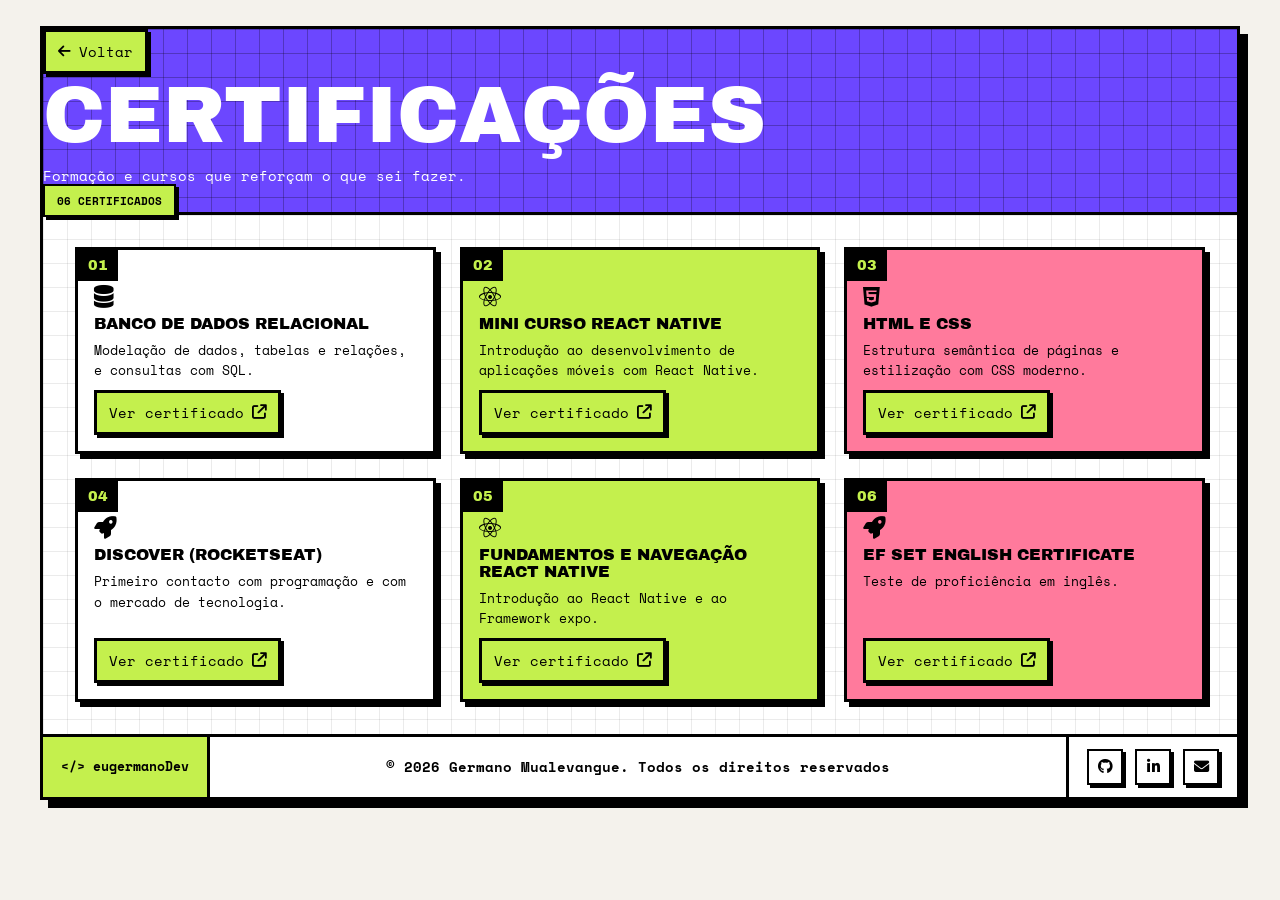
<file: pages/certificates.html>
<!doctype html>
<html lang="pt">
  <head>
    <meta charset="UTF-8" />
    <meta name="viewport" content="width=device-width, initial-scale=1.0" />
    <title>eugermanoDev - certificados</title>

    <link rel="preconnect" href="https://fonts.googleapis.com" />
    <link rel="preconnect" href="https://fonts.gstatic.com" crossorigin />
    <link
      href="https://fonts.googleapis.com/css2?family=Archivo+Black&family=Space+Mono:wght@400;700&display=swap"
      rel="stylesheet"
    />
    <link
      rel="shortcut icon"
      href="../assets/favicon.webp"
      type="image/x-icon"
    />
    <link
      rel="stylesheet"
      href="https://cdnjs.cloudflare.com/ajax/libs/font-awesome/6.5.2/css/all.min.css"
    />
    <link rel="stylesheet" href="../css/style.css" />
  </head>
  <body>
    <div class="frame">
      <header class="page-head">
        <a href="../index.html" class="btn btn--lime btn--sm">
          <i class="fa-solid fa-arrow-left" aria-hidden="true"></i> Voltar
        </a>
        <div class="page-head__title">
          <h1>Certificações</h1>
          <p>Formação e cursos que reforçam o que sei fazer.</p>
        </div>
        <span class="page-head__count">06 certificados</span>
      </header>

      
    <main class="page-grid">

      <article class="cert-card cert-card--page" id="bd-relacional">
        <i class="fa-solid fa-database" aria-hidden="true"></i>
        <h2>Banco de dados relacional</h2>
        <p>Modelação de dados, tabelas e relações, e consultas com SQL.</p>
        <a href="../assets/certificados/Base de dados.pdf" class="btn btn--lime btn--sm" target="_blank" rel="noopener">
          Ver certificado <i class="fa-solid fa-arrow-up-right-from-square" aria-hidden="true"></i>
        </a>
      </article>

      <article class="cert-card cert-card--page" id="react-native">
        <i class="fa-brands fa-react" aria-hidden="true"></i>
        <h2>Mini curso React Native</h2>
        <p>Introdução ao desenvolvimento de aplicações móveis com React Native.</p>
        <a href="../assets/certificados/Certificado_Minicurso React Native.pdf" class="btn btn--lime btn--sm" target="_blank" rel="noopener">
          Ver certificado <i class="fa-solid fa-arrow-up-right-from-square" aria-hidden="true"></i>
        </a>
      </article>

      <article class="cert-card cert-card--page" id="html-css">
        <i class="fa-brands fa-html5" aria-hidden="true"></i>
        <h2>HTML e CSS</h2>
        <p>Estrutura semântica de páginas e estilização com CSS moderno.</p>
        <a href="../assets/certificados/HTML_CSS.pdf" class="btn btn--lime btn--sm" target="_blank" rel="noopener">
          Ver certificado <i class="fa-solid fa-arrow-up-right-from-square" aria-hidden="true"></i>
        </a>
      </article>

      <article class="cert-card cert-card--page" id="discover">
        <i class="fa-solid fa-rocket" aria-hidden="true"></i>
        <h2>Discover (Rocketseat)</h2>
        <p>Primeiro contacto com programação e com o mercado de tecnologia.</p>
        <a href="../assets/certificados/Certificate_Discover.pdf" class="btn btn--lime btn--sm" target="_blank" rel="noopener">
          Ver certificado <i class="fa-solid fa-arrow-up-right-from-square" aria-hidden="true"></i>
        </a>
      </article>

      <article class="cert-card cert-card--page" id="react-native">
        <i class="fa-brands fa-react" aria-hidden="true"></i>
        <h2>Fundamentos e navegação React Native</h2>
        <p>Introdução ao React Native e ao Framework expo.</p>
        <a href="../assets/certificados/Certificate_Fundamentos e navegação.pdf" class="btn btn--lime btn--sm" target="_blank" rel="noopener">
          Ver certificado <i class="fa-solid fa-arrow-up-right-from-square" aria-hidden="true"></i>
        </a>
      </article>

      <article class="cert-card cert-card--page" id="discover">
        <i class="fa-solid fa-rocket" aria-hidden="true"></i>
        <h2>EF SET English certificate</h2>
        <p>Teste de proficiência em inglês.</p>
        <a href="../assets/certificados/EF SET Certificate.pdf" class="btn btn--lime btn--sm" target="_blank" rel="noopener">
          Ver certificado <i class="fa-solid fa-arrow-up-right-from-square" aria-hidden="true"></i>
        </a>
      </article>

    </main>
      <!-- ============ FOOTER ============ -->
      <footer class="site-footer">
        <a href="index.html" class="logo">&lt;/&gt; eugermanoDev</a>

        <p class="footer-copy">
          &copy; 2026 Germano Mualevangue. Todos os direitos reservados
        </p>

        <ul class="footer-social">
<li>
            <a
              class="icon-btn"
              href="https://github.com/Stormzy377"
              target="_blank"
              rel="noopener"
              aria-label="GitHub"
              ><i class="fa-brands fa-github" aria-hidden="true"></i
            ></a>
          </li>
          <li>
            <a
              class="icon-btn"
              href="https://www.linkedin.com/in/germanos-sorte/"
              target="_blank"
              rel="noopener"
              aria-label="LinkedIn"
              ><i class="fa-brands fa-linkedin-in" aria-hidden="true"></i
            ></a>
          </li>
          <li>
            <a
              class="icon-btn"
              href="mailto:germanosorte9@gmail.com"
              aria-label="Email"
              ><i class="fa-solid fa-envelope" aria-hidden="true"></i
            ></a>
          </li>
        </ul>
      </footer>
    </div>
  </body>
</html>
</file>
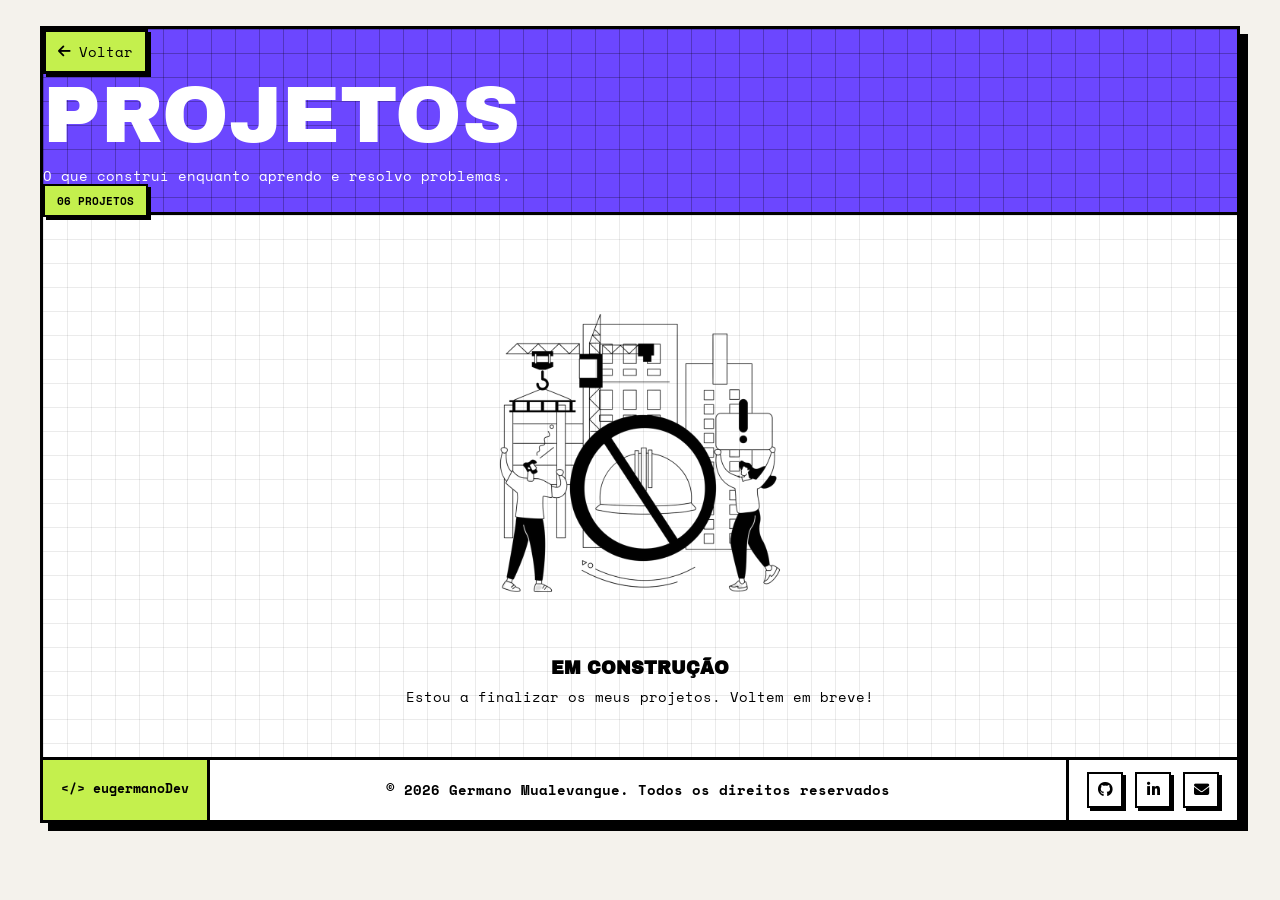
<file: pages/projects.html>
<!doctype html>
<html lang="pt">
  <head>
    <meta charset="UTF-8" />
    <meta name="viewport" content="width=device-width, initial-scale=1.0" />
    <title>eugermanoDev - projetos</title>

    <link rel="preconnect" href="https://fonts.googleapis.com" />
    <link rel="preconnect" href="https://fonts.gstatic.com" crossorigin />
    <link
      href="https://fonts.googleapis.com/css2?family=Archivo+Black&family=Space+Mono:wght@400;700&display=swap"
      rel="stylesheet"
    />
    <link
      rel="shortcut icon"
      href="../assets/favicon.webp"
      type="image/x-icon"
    />
    <link
      rel="stylesheet"
      href="https://cdnjs.cloudflare.com/ajax/libs/font-awesome/6.5.2/css/all.min.css"
    />
    <link rel="stylesheet" href="../css/style.css" />
  </head>
  <body>
    <div class="frame">
      <header class="page-head">
        <a href="../index.html" class="btn btn--lime btn--sm">
          <i class="fa-solid fa-arrow-left" aria-hidden="true"></i> Voltar
        </a>
        <div class="page-head__title">
          <h1>Projetos</h1>
          <p>O que construí enquanto aprendo e resolvo problemas.</p>
        </div>
        <span class="page-head__count">06 projetos</span>
      </header>

      <main class="page-grid">

        <div class="wip" role="note" aria-label="Aviso: projetos em construção">
        <img src="../assets/imgs/img.png" alt="" class="wip__img" width="340" height="340">
        <p class="wip__text">
          <strong>Em construção</strong>
          Estou a finalizar os meus projetos. Voltem em breve!
        </p>
      </div>
       <!-- <article class="project-card" id="fastfood">
          <div class="project-card__media">
             <img
              src="https://placehold.co/800x360/png?text=FastFood+E-commerce"
              alt="Captura de ecrã do projeto FastFood E-commerce"
              width="800"
              height="360"
              loading="lazy"
            />
          </div>
          <div class="project-card__body">
            <h2>FastFood E-commerce</h2>
            <p>
              Loja online de comida rápida com catálogo de produtos, carrinho de
              compras e finalização de pedido.
            </p>
            <ul class="tags">
              <li class="tag-sm">HTML</li>
              <li class="tag-sm">CSS</li>
              <li class="tag-sm">JavaScript</li>
            </ul>
            <div class="card-actions">
              <a
                href="#"
                class="btn btn--lime btn--sm"
                target="_blank"
                rel="noopener"
                >Demo
                <i
                  class="fa-solid fa-arrow-up-right-from-square"
                  aria-hidden="true"
                ></i
              ></a>
              <a
                href="#"
                class="btn btn--white btn--sm"
                target="_blank"
                rel="noopener"
                >Código <i class="fa-brands fa-github" aria-hidden="true"></i
              ></a>
            </div>
          </div>
        </article>

        <article class="project-card" id="todo">
          <div class="project-card__media">
            <img
              src="https://placehold.co/800x360/png?text=To-Do+App"
              alt="Captura de ecrã do projeto To-Do App"
              width="800"
              height="360"
              loading="lazy"
            />
          </div>
          <div class="project-card__body">
            <h2>To-Do App</h2>
            <p>
              Aplicação de tarefas para criar, concluir e remover itens,
              organizada de forma simples e rápida.
            </p>
            <ul class="tags">
              <li class="tag-sm">HTML</li>
              <li class="tag-sm">CSS</li>
              <li class="tag-sm">JavaScript</li>
            </ul>
            <div class="card-actions">
              <a
                href="#"
                class="btn btn--lime btn--sm"
                target="_blank"
                rel="noopener"
                >Demo
                <i
                  class="fa-solid fa-arrow-up-right-from-square"
                  aria-hidden="true"
                ></i
              ></a>
              <a
                href="#"
                class="btn btn--white btn--sm"
                target="_blank"
                rel="noopener"
                >Código <i class="fa-brands fa-github" aria-hidden="true"></i
              ></a>
            </div>
          </div>
        </article>

        <article class="project-card" id="chat">
          <div class="project-card__media">
            <img
              src="https://placehold.co/800x360/png?text=Chat+em+tempo+real"
              alt="Captura de ecrã do projeto Chat em tempo real"
              width="800"
              height="360"
              loading="lazy"
            />
          </div>
          <div class="project-card__body">
            <h2>Chat em tempo real</h2>
            <p>
              Aplicação de mensagens em tempo real, com várias pessoas a
              conversar em simultâneo.
            </p>
            <ul class="tags">
              <li class="tag-sm">JavaScript</li>
              <li class="tag-sm">Node.js</li>
              <li class="tag-sm">WebSocket</li>
            </ul>
            <div class="card-actions">
              <a
                href="#"
                class="btn btn--lime btn--sm"
                target="_blank"
                rel="noopener"
                >Demo
                <i
                  class="fa-solid fa-arrow-up-right-from-square"
                  aria-hidden="true"
                ></i
              ></a>
              <a
                href="#"
                class="btn btn--white btn--sm"
                target="_blank"
                rel="noopener"
                >Código <i class="fa-brands fa-github" aria-hidden="true"></i
              ></a>
            </div>
          </div>
        </article> -->

        <!-- <article class="project-card" id="chat">
          <div class="project-card__media">
            <img
              src="https://placehold.co/800x360/png?text=Chat+em+tempo+real"
              alt="Captura de ecrã do projeto Chat em tempo real"
              width="800"
              height="360"
              loading="lazy"
            />
          </div>
          <div class="project-card__body">
            <h2>Chat em tempo real</h2>
            <p>
              Aplicação de mensagens em tempo real, com várias pessoas a
              conversar em simultâneo.
            </p>
            <ul class="tags">
              <li class="tag-sm">JavaScript</li>
              <li class="tag-sm">Node.js</li>
              <li class="tag-sm">WebSocket</li>
            </ul>
            <div class="card-actions">
              <a
                href="#"
                class="btn btn--lime btn--sm"
                target="_blank"
                rel="noopener"
                >Demo
                <i
                  class="fa-solid fa-arrow-up-right-from-square"
                  aria-hidden="true"
                ></i
              ></a>
              <a
                href="#"
                class="btn btn--white btn--sm"
                target="_blank"
                rel="noopener"
                >Código <i class="fa-brands fa-github" aria-hidden="true"></i
              ></a>
            </div>
          </div>
        </article>

        <article class="project-card" id="chat">
          <div class="project-card__media">
            <img
              src="https://placehold.co/800x360/png?text=Chat+em+tempo+real"
              alt="Captura de ecrã do projeto Chat em tempo real"
              width="800"
              height="360"
              loading="lazy"
            />
          </div>
          <div class="project-card__body">
            <h2>Chat em tempo real</h2>
            <p>
              Aplicação de mensagens em tempo real, com várias pessoas a
              conversar em simultâneo.
            </p>
            <ul class="tags">
              <li class="tag-sm">JavaScript</li>
              <li class="tag-sm">Node.js</li>
              <li class="tag-sm">WebSocket</li>
            </ul>
            <div class="card-actions">
              <a
                href="#"
                class="btn btn--lime btn--sm"
                target="_blank"
                rel="noopener"
                >Demo
                <i
                  class="fa-solid fa-arrow-up-right-from-square"
                  aria-hidden="true"
                ></i
              ></a>
              <a
                href="#"
                class="btn btn--white btn--sm"
                target="_blank"
                rel="noopener"
                >Código <i class="fa-brands fa-github" aria-hidden="true"></i
              ></a>
            </div>
          </div>
        </article>

        <article class="project-card" id="chat">
          <div class="project-card__media">
            <img
              src="https://placehold.co/800x360/png?text=Chat+em+tempo+real"
              alt="Captura de ecrã do projeto Chat em tempo real"
              width="800"
              height="360"
              loading="lazy"
            />
          </div>
          <div class="project-card__body">
            <h2>Chat em tempo real</h2>
            <p>
              Aplicação de mensagens em tempo real, com várias pessoas a
              conversar em simultâneo.
            </p>
            <ul class="tags">
              <li class="tag-sm">JavaScript</li>
              <li class="tag-sm">Node.js</li>
              <li class="tag-sm">WebSocket</li>
            </ul>
            <div class="card-actions">
              <a
                href="#"
                class="btn btn--lime btn--sm"
                target="_blank"
                rel="noopener"
                >Demo
                <i
                  class="fa-solid fa-arrow-up-right-from-square"
                  aria-hidden="true"
                ></i
              ></a>
              <a
                href="#"
                class="btn btn--white btn--sm"
                target="_blank"
                rel="noopener"
                >Código <i class="fa-brands fa-github" aria-hidden="true"></i
              ></a>
            </div>
          </div>
        </article> -->
      </main>

      <!-- ============ FOOTER ============ -->
      <footer class="site-footer">
        <a href="index.html" class="logo">&lt;/&gt; eugermanoDev</a>

        <p class="footer-copy">
          &copy; 2026 Germano Mualevangue. Todos os direitos reservados
        </p>

        <ul class="footer-social">
          <!-- TODO: troca os href pelos teus links reais -->
          <li>
            <a
              class="icon-btn"
              href="https://github.com/Stormzy377"
              target="_blank"
              rel="noopener"
              aria-label="GitHub"
              ><i class="fa-brands fa-github" aria-hidden="true"></i
            ></a>
          </li>
          <li>
            <a
              class="icon-btn"
              href="https://www.linkedin.com/in/germanos-sorte/"
              target="_blank"
              rel="noopener"
              aria-label="LinkedIn"
              ><i class="fa-brands fa-linkedin-in" aria-hidden="true"></i
            ></a>
          </li>
          <li>
            <a
              class="icon-btn"
              href="mailto:germanosorte9@gmail.com"
              aria-label="Email"
              ><i class="fa-solid fa-envelope" aria-hidden="true"></i
            ></a>
          </li>
        </ul>
      </footer>
    </div>
  </body>
</html>
</file>
<file: css/style.css>
/* ==========================================================
   1. VARIÁVEIS (design tokens)
   ========================================================== */
:root {
  /* Cores */
  --lime: #c4f04d;
  --pink: #ff7a9c;
  --purple: #6c47ff;
  --black: #000000;
  --paper: #f4f2ec;
  --white: #ffffff;

  /* Fontes */
  --font-display: "Archivo Black", system-ui, sans-serif;
  --font-body: "Space Mono", ui-monospace, monospace;

  /* Bordas e sombras */
  --border: 3px solid var(--black);
  --shadow: 5px 5px 0 var(--black);
  --shadow-lg: 8px 8px 0 var(--black);

  /* Espaçamento */
  --gap: 16px;
  --pad: clamp(16px, 3vw, 32px);

  /* Tipografia fluida */
  --fs-body: clamp(0.8rem, 0.75rem + 0.25vw, 0.95rem);
  --fs-h1: clamp(2.5rem, 1.5rem + 5vw, 5rem);
  --fs-h2: clamp(1.1rem, 1rem + 0.6vw, 1.5rem);
}

/* ==========================================================
   2. RESET
   ========================================================== */
*,
*::before,
*::after {
  box-sizing: border-box;
}

* {
  margin: 0;
}

html {
  -webkit-text-size-adjust: 100%;
  scroll-behavior: smooth;
}

body {
  min-height: 100vh;
  background: var(--paper);
  color: var(--black);
  font-family: var(--font-body);
  font-size: var(--fs-body);
  line-height: 1.6;
  padding: clamp(8px, 2vw, 32px);
  overflow-x: hidden;
}

img,
svg,
video {
  display: block;
  max-width: 100%;
}

button {
  font: inherit;
  color: inherit;
  cursor: pointer;
}

a {
  color: inherit;
  text-decoration: none;
}

ul,
ol {
  list-style: none;
  padding: 0;
}

h1,
h2,
h3 {
  font-family: var(--font-display);
  font-weight: 400; /* Archivo Black já é pesada */
  text-transform: uppercase;
  line-height: 1.05;
}

h1 {
  font-size: var(--fs-h1);
}
h2 {
  font-size: var(--fs-h2);
}

/* Foco visível (acessibilidade) */
:focus-visible {
  outline: 3px solid var(--purple);
  outline-offset: 3px;
}

/* ==========================================================
   3. LAYOUT BASE
   ========================================================== */
.frame {
  max-width: 1200px;
  margin-inline: auto;
  background: var(--white);
  border: var(--border);
  box-shadow: var(--shadow-lg);
}

/* ==========================================================
   4. CLASSES REUTILIZÁVEIS
   ========================================================== */

.cell {
  background: var(--white);
}
.cell--lime {
  background: var(--lime);
}
.cell--pink {
  background: var(--pink);
}
.cell--purple {
  background: var(--purple);
  color: var(--white);
}

/* ==========================================================
   5. LOGÓTIPO (usado no header e no footer)
   ========================================================== */
.logo {
  display: flex;
  align-items: center;
  padding: 14px 18px;
  background: var(--lime);
  font-weight: 700;
  font-size: 0.8rem;
  white-space: nowrap;
}

/* ==========================================================
   6. BOTÃO-ÍCONE QUADRADO (redes sociais)
   ========================================================== */
.icon-btn {
  display: inline-grid;
  place-items: center;
  width: 36px;
  height: 36px;
  background: var(--white);
  border: 2px solid var(--black);
  box-shadow: 3px 3px 0 var(--black);
  transition:
    transform 0.12s ease,
    box-shadow 0.12s ease;
}
.icon-btn:hover {
  transform: translate(-1px, -1px);
  box-shadow: 4px 4px 0 var(--black);
}
.icon-btn:active {
  transform: translate(2px, 2px);
  box-shadow: 1px 1px 0 var(--black);
}

/* ==========================================================
   7. HEADER
   ========================================================== */
.site-header {
  display: grid;
  grid-template-columns: auto 1fr auto;
  grid-template-areas: "logo nav cta";
  border-bottom: var(--border);
}

.site-header .logo {
  grid-area: logo;
  border-right: var(--border);
}

.site-nav {
  grid-area: nav;
  display: flex;
  align-items: center;
  justify-content: center;
  background: var(--white);
}
.site-nav ul {
  display: flex;
  flex-wrap: wrap;
  justify-content: center;
  gap: 8px 32px;
  padding: 8px 16px;
}
.site-nav a {
  padding: 4px 0;
  font-size: 0.9rem;
  font-weight: 500;
  text-transform: uppercase;
  border-bottom: 3px solid transparent;
}
.site-nav a:hover {
  border-bottom-color: var(--purple);
}

.header-cta {
  grid-area: cta;
  display: flex;
  align-items: center;
  gap: 8px;
  padding: 14px 18px;
  background: var(--purple);
  color: var(--white);
  border-left: var(--border);
  font-weight: 700;
  font-size: 0.8rem;
  white-space: nowrap;
  transition: background 0.12s ease;
}
.header-cta:hover {
  background: var(--black);
}

/* ==========================================================
   8. FOOTER
   ========================================================== */
.site-footer {
  display: grid;
  grid-template-columns: auto 1fr auto;
  border-top: var(--border);
}
.site-footer .logo {
  border-right: var(--border);
}

.footer-copy {
  display: flex;
  align-items: center;
  justify-content: center;
  padding: 12px 16px;
  font-size: 0.9rem;
  font-weight: 700;
  text-align: center;
}

.footer-social {
  display: flex;
  align-items: center;
  gap: 12px;
  padding: 12px 18px;
  border-left: var(--border);
}

/* ==========================================================
   9. HEADER/FOOTER NO MOBILE (< 768px)
   ========================================================== */
@media (max-width: 767px) {
  /* Header: logótipo + CTA em cima, navegação por baixo */
  .site-header {
    grid-template-columns: 1fr auto;
    grid-template-areas:
      "logo cta"
      "nav  nav";
  }
  .site-header .logo {
    border-right: 0;
  }
  .site-nav {
    border-top: var(--border);
  }

  /* Footer: empilhado */
  .site-footer {
    grid-template-columns: 1fr;
  }
  .site-footer .logo {
    border-right: 0;
    border-bottom: var(--border);
    justify-content: center;
  }
  .footer-social {
    border-left: 0;
    border-top: var(--border);
    justify-content: center;
  }
}

/* ==========================================================
   10. HERO
   ========================================================== */

.hero {
  display: grid;
  grid-template-columns: 1fr;
}

/* ---------- Coluna esquerda: papel quadriculado ---------- */

.hero__left {
  display: flex;
  flex-direction: column;
  align-items: flex-start;
  gap: 20px;
  padding: var(--pad);
  background-color: var(--white);
  background-image:
    linear-gradient(rgba(0, 0, 0, 0.12) 1px, transparent 1px),
    linear-gradient(90deg, rgba(0, 0, 0, 0.12) 1px, transparent 1px);
  background-size: 24px 24px;
}

.hero__text {
  max-width: 34ch;
  font-size: 0.9rem;
}

.hero__actions {
  display: flex;
  flex-wrap: wrap;
  gap: 16px;
}

.hero__social-label {
  margin-bottom: 8px;
  font-size: 0.9rem;
  font-weight: 700;
}

.hero__social ul {
  display: flex;
  gap: 12px;
}

/* ---------- Coluna direita: rosa + foto ---------- */
.hero__right {
  position: relative;
  display: grid;
  place-items: center;
  padding: clamp(32px, 6vw, 64px) var(--pad);
  background: var(--pink);
  border-top: var(--border);
  isolation: isolate;
}

.photo {
  position: relative;
  width: min(100%, 320px);
  aspect-ratio: 4 / 5;
  margin-bottom: 80px;
  background: var(--black);
  border: var(--border);
  box-shadow: 8px 8px 0 var(--black);
}

.photo::before {
  content: "";
  position: absolute;
  inset: -16px 16px 16px -16px;
  background: var(--lime);
  border: var(--border);
  z-index: -1;
}

.photo img {
  width: 100%;
  height: 100%;
  object-fit: cover;
}

/* ---------- Cartão de código ---------- */
.code-card {
  position: absolute;
  right: clamp(16px, 8%, 48px);
  bottom: clamp(24px, 6%, 48px);
  padding: 14px 18px;
  background: var(--purple);
  color: var(--white);
  border: var(--border);
  box-shadow: var(--shadow);
  font-size: 0.8rem;
  line-height: 1.7;
}

.code-card pre {
  margin: 0;
  font-family: var(--font-body);
  white-space: pre;
}

.c-key {
  color: #ff9ab5;
}
.c-var {
  color: #c4f04d;
}
.c-prop {
  color: #ff9ab5;
}
.c-str {
  color: #e8ffb0;
}

/* ==========================================================
   BOTÃO, TAG, CARD (repor)
   ========================================================== */

.btn {
  display: inline-flex;
  align-items: center;
  gap: 8px;
  padding: 12px 20px;
  font-family: var(--font-body);
  font-weight: 500;
  background: var(--white);
  border: var(--border);
  box-shadow: var(--shadow);
  transition:
    transform 0.12s ease,
    box-shadow 0.12s ease;
}

.btn:hover {
  transform: translate(-2px, -2px);
  box-shadow: 7px 7px 0 var(--black);
}

.btn:active {
  transform: translate(3px, 3px);
  box-shadow: 2px 2px 0 var(--black);
}

.btn--lime {
  background: var(--lime);
}
.btn--pink {
  background: var(--pink);
}
.btn--purple {
  background: var(--purple);
  color: var(--white);
}
.btn--white {
  background: var(--white);
  color: #000000;
}

.tag {
  display: inline-block;
  padding: 4px 10px;
  font-size: 1rem;
  background: var(--purple);
  color: var(--white);
  border: 2px solid var(--black);
}

.card {
  background: var(--white);
  border: var(--border);
  box-shadow: var(--shadow);
}

/* ==========================================================
   11. SKILLS
   ========================================================== */

.skills {
  display: grid;
  grid-template-columns: 1fr;
  border-top: var(--border);
  background: var(--paper);
}

.skills__label {
  display: flex;
  align-items: center;
  padding: 20px var(--pad);
}

.skills__label h2 {
  display: flex;
  flex-direction: column;
  gap: 8px;
  font-size: 1.5rem;
}

.skills__list {
  display: grid;
  grid-template-columns: repeat(4, 1fr);
  gap: 16px 8px;
  padding: 20px var(--pad);
  border-top: var(--border);
}

.skill {
  display: flex;
  flex-direction: column;
  align-items: center;
  gap: 8px;
  font-size: 0.9rem;
  font-weight: 500;
  text-align: center;
}

.skill i {
  font-size: 2rem;
  line-height: 1;
  transition: transform 0.15s ease;
}

.skill:hover i {
  transform: translateY(-4px) scale(1.1);
}

/* ==========================================================
   12. LINHA PRINCIPAL (projects + certifications)
   ========================================================== */

.main-row {
  display: grid;
  grid-template-columns: 1fr;
  border-top: var(--border);
}

/* ==========================================================
   13. FEATURED PROJECTS
   ========================================================== */

.projects {
  padding: var(--pad);
  background: var(--white);
  min-width: 0;
}

.projects__head {
  display: flex;
  flex-wrap: wrap;
  align-items: flex-end;
  justify-content: space-between;
  gap: 16px;
  margin-bottom: 20px;
}

.projects__head-left {
  display: flex;
  flex-direction: column;
  align-items: flex-start;
  gap: 12px;
}

.btn--sm {
  padding: 8px 12px;
  font-size: 0.9rem;
  box-shadow: 3px 3px 0 var(--black);
}

.btn--sm:hover {
  box-shadow: 5px 5px 0 var(--black);
}

.carousel-controls {
  display: flex;
  gap: 8px;
}

.arrow-btn {
  display: grid;
  place-items: center;
  width: 36px;
  height: 36px;
  background: var(--pink);
  border: 2px solid var(--black);
  box-shadow: 3px 3px 0 var(--black);
  font-size: 0.9rem;
  transition:
    transform 0.12s ease,
    box-shadow 0.12s ease;
}

.arrow-btn:hover {
  transform: translate(-1px, -1px);
  box-shadow: 4px 4px 0 var(--black);
}

.arrow-btn:active {
  transform: translate(2px, 2px);
  box-shadow: 1px 1px 0 var(--black);
}

/* carrousel */

.carousel__track {
  display: block;
}

.slide[hidden] {
  display: none;
}

.project-card {
  background: var(--white);
  border: var(--border);
  box-shadow: var(--shadow);
}

.project-card__media {
  padding: 12px;
  background: var(--pink);
  border-bottom: var(--border);
}

.project-card__media img {
  width: 100%;
  aspect-ratio: 20 / 9;
  object-fit: cover;
  border: var(--border);
  background: var(--paper);
}

.project-card__body {
  display: flex;
  flex-direction: column;
  align-items: flex-start;
  gap: 12px;
  padding: 16px;
}

.project-card__body h3 {
  font-size: 1.3rem;
}

.project-card__body p {
  font-size: 0.9rem;
}

.tags {
  display: flex;
  flex-wrap: wrap;
  gap: 8px;
}

.tag-sm {
  padding: 2px 8px;
  font-size: 0.8rem;
  font-weight: 600;
  background: var(--white);
  border: 2px solid var(--black);
}

.dots {
  display: flex;
  justify-content: center;
  gap: 8px;
  margin-top: 20px;
}

.dot {
  width: 14px;
  height: 14px;
  padding: 0;
  background: var(--white);
  border: 2px solid var(--black);
  border-radius: 50%;
}

.dot[aria-current="true"] {
  background: var(--black);
}

/* ==========================================================
   CERTIFICATIONS
   ========================================================== */

.certs {
  display: flex;
  flex-direction: column;
  gap: 20px;
  min-width: 0;
  padding: var(--pad);
  background: var(--lime);
  border-top: var(--border);
}

.certs__list {
  display: flex;
  flex-direction: column;
  gap: 16px;
}

.cert-card {
  display: flex;
  flex-direction: column;
  justify-content: center;
  gap: 6px;
  min-height: 110px;
  padding: 16px;
  background: #ffffff;
  border: var(--border);
  box-shadow: var(--shadow);
  transition:
    transform 0.12s ease,
    box-shadow 0.12s ease;
}

.certs__list li:nth-child(2) .cert-card {
  background: #ffffff;
}

.certs__list li:nth-child(3) .cert-card {
  background: #ffffff;
}

.cert-card:hover {
  transform: translate(-2px, -2px);
  box-shadow: 7px 7px 0 var(--black);
}

.cert-card:active {
  transform: translate(3px, 3px);
  box-shadow: 2px 2px 0 var(--black);
}

.cert-card > i {
  font-size: 1.7rem;
}
.cert-card h3 {
  font-size: 1rem;
}
.cert-card span {
  font-size: 0.9rem;
}

/* ==========================================================
   14. LINHA FINAL: PERCURSO + CTA
   ========================================================== */
.bottom-row {
  display: grid;
  grid-template-columns: 1fr; /* mobile: empilhado */
  border-top: var(--border);
}

/* ---------- célula rosa ---------- */
.exp__label {
  display: flex;
  align-items: center;
  padding: 24px var(--pad);
}
.exp__label h2 {
  display: flex;
  flex-direction: column;
  gap: 8px;
  font-size: 1.3rem;
}

/* ---------- timeline ---------- */
.exp__body {
  display: flex;
  flex-direction: column;
  align-items: flex-start;
  gap: 24px;
  min-width: 0;
  padding: var(--pad);
  background: var(--white);
  border-top: var(--border);
}

.timeline {
  position: relative;
  display: flex;
  flex-direction: column;
  gap: 24px;
  width: 100%;
  padding-left: 28px;
}
/* linha vertical */
.timeline::before {
  content: "";
  position: absolute;
  left: 5px;
  top: 8px;
  bottom: 8px;
  width: 3px;
  background: var(--black);
}

.timeline__item {
  position: relative;
}
/* ponto */
.timeline__item::before {
  content: "";
  position: absolute;
  left: -28px;
  top: 4px;
  width: 13px;
  height: 13px;
  background: var(--black);
  border-radius: 50%;
}

.timeline__head {
  display: flex;
  flex-wrap: wrap;
  justify-content: space-between;
  gap: 4px 16px;
  margin-bottom: 4px;
}
.timeline__head h3 {
  font-size: 0.85rem;
}
.timeline__date {
  font-size: 0.7rem;
  font-weight: 700;
}
.timeline__item p {
  font-size: 0.8rem;
}

.exp__cv {
  color: var(--purple);
}

/* ---------- bloco CTA roxo ---------- */
.cta {
  position: relative;
  display: flex;
  flex-direction: column;
  align-items: flex-start;
  justify-content: center;
  gap: 24px;
  min-height: 260px;
  padding: var(--pad);
  padding-bottom: 72px;
  overflow: hidden;
  border-top: var(--border);
  background-color: var(--purple);
  background-image:
    linear-gradient(rgba(0, 0, 0, 0.25) 1px, transparent 1px),
    linear-gradient(90deg, rgba(0, 0, 0, 0.25) 1px, transparent 1px);
  background-size: 24px 24px;
}
.cta h2 {
  max-width: 14ch;
  font-size: clamp(1.2rem, 1rem + 1vw, 1.6rem);
}

.sticker {
  position: absolute;
  right: -18px;
  bottom: -18px;
  width: 96px;
  height: 96px;
}

/* ==========================================================
   15. PÁGINAS INTERNAS (projects / certificates)
   ========================================================== */

.page-grid {
  display: grid;
  grid-template-columns: repeat(auto-fill, minmax(min(100%, 300px), 1fr));
  gap: 24px;
  padding: var(--pad);
  background-color: var(--white);
  background-image:
    linear-gradient(rgba(0, 0, 0, 0.08) 1px, transparent 1px),
    linear-gradient(90deg, rgba(0, 0, 0, 0.08) 1px, transparent 1px);
  background-size: 24px 24px;
}
.page-grid > * {
  min-width: 0;
  scroll-margin-top: 16px; /* folga ao saltar por #âncora */
}

/* destaque do card quando se chega por #âncora */
.page-grid > :target {
  outline: 4px solid var(--purple);
  outline-offset: 4px;
}

.card-actions {
  display: flex;
  flex-wrap: wrap;
  gap: 12px;
}

/* certificados */
.cert-full {
  display: flex;
  flex-direction: column;
}
.cert-full__media {
  padding: 12px;
  background: var(--pink);
  border-bottom: var(--border);
}
.cert-full__media img {
  width: 100%;
  aspect-ratio: 3 / 2;
  object-fit: cover;
  border: var(--border);
  background: var(--paper);
}
.cert-full__body {
  display: flex;
  flex-direction: column;
  align-items: flex-start;
  gap: 12px;
  padding: 16px;
}
.cert-full__body h2 {
  font-size: 1rem;
}

/* ==========================================================
   16. POLIMENTO DAS PÁGINAS INTERNAS
   ========================================================== */

/* ---------- cabeçalho ---------- */
.page-head {
  background-color: var(--purple);
  background-image:
    linear-gradient(rgba(0, 0, 0, 0.25) 1px, transparent 1px),
    linear-gradient(90deg, rgba(0, 0, 0, 0.25) 1px, transparent 1px);
  background-size: 24px 24px;
  color: var(--white);
  border-bottom: var(--border);
}
.page-head__title {
  flex: 1 1 260px;
}
.page-head a {
  color: var(--black);
}
.page-head__title p {
  margin-top: 8px;
  font-size: 0.85rem;
}
.page-head__count {
  padding: 6px 12px;
  background: var(--lime);
  color: var(--black);
  border: 2px solid var(--black);
  box-shadow: 3px 3px 0 var(--black);
  font-size: 0.7rem;
  font-weight: 700;
  text-transform: uppercase;
}

/* ---------- cards numerados ---------- */
.page-grid {
  counter-reset: proj;
}

.page-grid .project-card {
  position: relative;
  counter-increment: proj;
  transition:
    transform 0.15s ease,
    box-shadow 0.15s ease;
}
.page-grid .project-card::before {
  content: counter(proj, decimal-leading-zero);
  position: absolute;
  top: 0;
  left: 0;
  z-index: 1;
  padding: 4px 10px;
  background: var(--black);
  color: var(--lime);
  font-family: var(--font-display);
  font-size: 0.9rem;
}

/* cores alternadas na moldura da imagem */
.page-grid .project-card:nth-child(3n + 2) .project-card__media {
  background: var(--lime);
}
.page-grid .project-card:nth-child(3n + 3) .project-card__media {
  background: var(--purple);
}

/* hover */
.page-grid .project-card:hover {
  transform: translate(-3px, -3px);
  box-shadow: var(--shadow-lg);
}

/* ==========================================================
   17. CARDS DE CERTIFICAÇÃO (página interna)
   ========================================================== */
.cert-card--page {
  position: relative;
  counter-increment: proj; /* contador da Fase 9.5 */
  align-items: flex-start;
  justify-content: flex-start;
  gap: 8px;
  min-height: 0;
  padding: 36px 16px 16px; /* espaço em cima para o selo */
  background: var(--white);
}

.cert-card--page::before {
  content: counter(proj, decimal-leading-zero);
  position: absolute;
  top: 0;
  left: 0;
  padding: 4px 10px;
  background: var(--black);
  color: var(--lime);
  font-family: var(--font-display);
  font-size: 0.9rem;
}

.cert-card--page > i {
  font-size: 1.4rem;
}

.cert-card--page h2 {
  font-size: 1rem;
}

.cert-card--page p {
  font-size: 0.8rem;
}

.cert-card--page .btn {
  margin-top: auto;
} /* botões alinhados em baixo */

/* cores alternadas, como na identidade do site */
.cert-card--page:nth-child(3n + 2) {
  background: var(--lime);
}
.cert-card--page:nth-child(3n + 3) {
  background: var(--pink);
}

/* ==========================================================
   18. AJUSTES DE RESPONSIVIDADE
   ========================================================== */

/* 1. Título do hero: escala com cuidado para não estourar a coluna */
.hero h1 {
  font-size: clamp(2.2rem, 1rem + 4.2vw, 5rem);
  overflow-wrap: anywhere;
}

/* 2. Cartão de código: nunca maior que o bloco rosa */
.code-card {
  max-width: calc(100% - 32px);
  overflow-x: auto;
}
@media (max-width: 479px) {
  .code-card {
    font-size: 0.62rem;
    padding: 10px 12px;
  }
  .photo {
    width: min(100%, 260px);
  }
}

/* 3. Ecrãs muito estreitos */
@media (max-width: 380px) {
  .logo,
  .header-cta {
    padding: 12px 12px;
    font-size: 0.7rem;
  }
  .site-nav ul {
    gap: 6px 18px;
  }
}

/* 4. Tablet (768-899px): linha principal e final ainda empilhadas,
      por isso damos mais respiro aos blocos */
@media (min-width: 768px) and (max-width: 899px) {
  .certs__list {
    flex-direction: row;
    flex-wrap: wrap;
  }
  .certs__list li {
    flex: 1 1 200px;
  }
  .cta {
    min-height: 220px;
  }
}

/* 5. Ecrãs grandes: o frame não estica infinitamente */
@media (min-width: 1440px) {
  .frame {
    max-width: 1280px;
  }
}

/* ---------- entrada pop-up com bounce ---------- */
@keyframes pop {
  from {
    opacity: 0;
    transform: scale(0.85) translateY(16px);
  }
}
.page-grid > * {
  animation: pop 0.9s cubic-bezier(0.34, 1.56, 0.64, 1) both;
}
.page-grid > :nth-child(2) {
  animation-delay: 0.08s;
}
.page-grid > :nth-child(3) {
  animation-delay: 0.16s;
}
.page-grid > :nth-child(4) {
  animation-delay: 0.24s;
}

@media (min-width: 768px) {
  .hero {
    grid-template-columns: 1fr 1fr;
  }
  .hero__right {
    border-top: 0;
    border-left: var(--border);
  }
}

@media (min-width: 768px) {
  .skills {
    grid-template-columns: auto 1fr;
  }
  .skills__label {
    min-width: 160px;
    border-right: var(--border);
  }
  .skills__list {
    grid-template-columns: repeat(6, 1fr);
    align-items: center;
    border-top: 0;
  }
}

@media (min-width: 900px) {
  .bottom-row {
    grid-template-columns: 1.2fr 3.8fr 3fr;
  }
  .exp__body {
    border-top: 0;
    border-left: var(--border);
    border-right: var(--border);
  }
  .cta {
    border-top: 0;
  }
}

@media (min-width: 900px) {
  .main-row {
    grid-template-columns: 7fr 3fr;
  }
  .certs {
    border-top: 0;
    border-left: var(--border);
  }
}

/* ==========================================================
   21. AVISO "EM CONSTRUÇÃO" (imagem grande, centrada, a flutuar)
   ========================================================== */
.wip {
  display: flex;
  flex-direction: column;
  align-items: center;
  gap: 12px;
  margin-bottom: 24px;
  padding: 16px 8px;
  text-align: center;
}

.wip__img {
  width: clamp(260px, 45vw, 380px);
  height: auto;
  animation: float 3s ease-in-out infinite;
}

.wip__text {
  font-size: 0.85rem;
}
.wip__text strong {
  display: block;
  margin-bottom: 4px;
  font-family: var(--font-display);
  font-size: 1.1rem;
  text-transform: uppercase;
}

@keyframes float {
  0%,
  100% {
    transform: translateY(0);
  }
  50% {
    transform: translateY(-10px);
  }
}

.page-grid > .wip {
  grid-column: 1 / -1;
  margin-bottom: 0;
}


/* .wip {
  display: flex;
  flex-direction: column;
  align-items: center;
  gap: 8px;
  margin-bottom: 20px;
  padding: 16px;
  text-align: center;
  background: var(--white);
  border: var(--border);
  box-shadow: var(--shadow);
}

.wip__img {
  width: clamp(160px, 30vw, 260px);
  height: auto;                      
  animation: float 3s ease-in-out infinite;
}

.wip__text {
  max-width: 40ch;
  font-size: 0.85rem;
  line-height: 1.4;
}
.wip__text strong {
  display: block;
  margin-bottom: 2px;
  font-family: var(--font-display);
  font-size: 1.05rem;
  text-transform: uppercase;
}

@keyframes float {
  0%, 100% { transform: translateY(0); }
  50%      { transform: translateY(-8px); }
}

.page-grid > .wip {
  grid-column: 1 / -1;
  margin-bottom: 0;
} */
</file>
